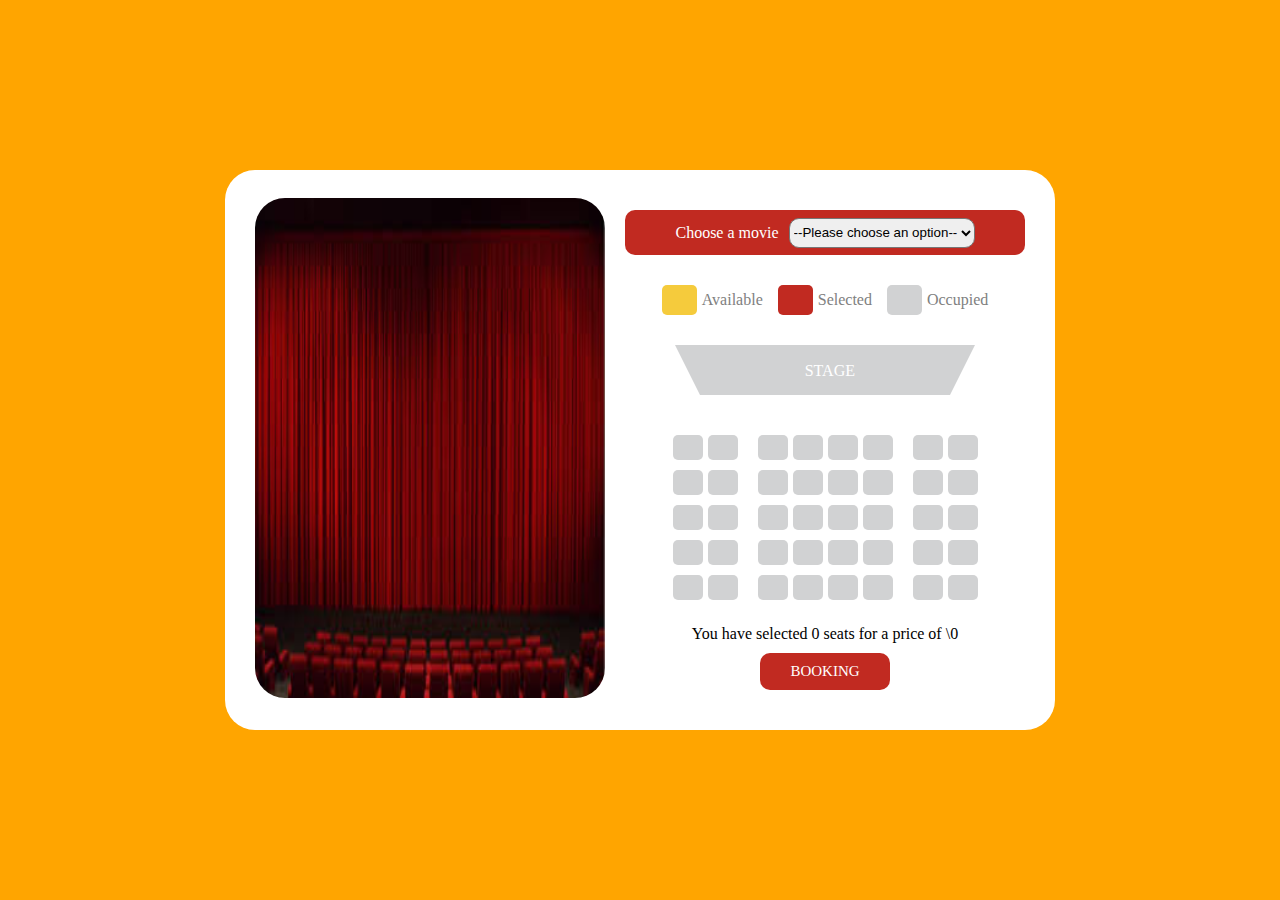
<file: index.html>
<!DOCTYPE html>
<html lang="en">
  <head>
    <meta charset="UTF-8" />
    <meta http-equiv="X-UA-Compatible" content="IE=edge" />
    <meta name="viewport" content="width=device-width, initial-scale=1.0" />
    <title>Document</title>
    <link rel="stylesheet" href="index.css" />
  </head>
  <body>
    <div class="container">
      <div class="movie__column">
        <img class="movie-poster" src="img/theater.jpg" alt="" />
      </div>

      <div class="movie__column">
        <div class="selections">
          <label for="movie-select">Choose a movie</label>
          <select name="movies" id="movie-select">
            <option value="theater">--Please choose an option--</option>
            <option value="Aladdin">Aladdin</option>
            <option value="Frozen">Frozen</option>
            <option value="Coco">Coco</option>
            <option value="Toy Story">Toy Story</option>
          </select>
        </div>

        <div class="seat-states">
          <div class="seat-states__column">
            <div class="available-seat"></div>
            <span>Available</span>
          </div>
          <div class="seat-states__column">
            <div class="selecting-seat"></div>
            <span>Selected</span>
          </div>
          <div class="seat-states__column">
            <div class="selected-seat"></div>
            <span>Occupied</span>
          </div>
        </div>

        <div class="theater">
          <div class="theater__stage">
            <span>STAGE</span>
          </div>
          <div class="theater__seats">
            <div class="seats-row">
              <div id="a1" class="click-impossible seat remained-seat"></div>
              <div id="a2" class="click-impossible seat remained-seat"></div>
              <div id="a3" class="click-impossible seat remained-seat"></div>
              <div id="a4" class="click-impossible seat remained-seat"></div>
              <div id="a5" class="click-impossible seat remained-seat"></div>
              <div id="a6" class="click-impossible seat remained-seat"></div>
              <div id="a7" class="click-impossible seat remained-seat"></div>
              <div id="a8" class="click-impossible seat remained-seat"></div>
            </div>
            <div class="seats-row">
              <div id="b1" class="click-impossible seat remained-seat"></div>
              <div id="b2" class="click-impossible seat remained-seat"></div>
              <div id="b3" class="click-impossible seat remained-seat"></div>
              <div id="b4" class="click-impossible seat remained-seat"></div>
              <div id="b5" class="click-impossible seat remained-seat"></div>
              <div id="b6" class="click-impossible seat remained-seat"></div>
              <div id="b7" class="click-impossible seat remained-seat"></div>
              <div id="b8" class="click-impossible seat remained-seat"></div>
            </div>
            <div class="seats-row">
              <div id="c1" class="click-impossible seat remained-seat"></div>
              <div id="c2" class="click-impossible seat remained-seat"></div>
              <div id="c3" class="click-impossible seat remained-seat"></div>
              <div id="c4" class="click-impossible seat remained-seat"></div>
              <div id="c5" class="click-impossible seat remained-seat"></div>
              <div id="c6" class="click-impossible seat remained-seat"></div>
              <div id="c7" class="click-impossible seat remained-seat"></div>
              <div id="c8" class="click-impossible seat remained-seat"></div>
            </div>
            <div class="seats-row">
              <div id="d1" class="click-impossible seat remained-seat"></div>
              <div id="d2" class="click-impossible seat remained-seat"></div>
              <div id="d3" class="click-impossible seat remained-seat"></div>
              <div id="d4" class="click-impossible seat remained-seat"></div>
              <div id="d5" class="click-impossible seat remained-seat"></div>
              <div id="d6" class="click-impossible seat remained-seat"></div>
              <div id="d7" class="click-impossible seat remained-seat"></div>
              <div id="d8" class="click-impossible seat remained-seat"></div>
            </div>
            <div class="seats-row">
              <div id="e1" class="click-impossible seat remained-seat"></div>
              <div id="e2" class="click-impossible seat remained-seat"></div>
              <div id="e3" class="click-impossible seat remained-seat"></div>
              <div id="e4" class="click-impossible seat remained-seat"></div>
              <div id="e5" class="click-impossible seat remained-seat"></div>
              <div id="e6" class="click-impossible seat remained-seat"></div>
              <div id="e7" class="click-impossible seat remained-seat"></div>
              <div id="e8" class="click-impossible seat remained-seat"></div>
            </div>
          </div>
        </div>

        <span class="price-expression"
          >You have selected 0 seats for a price of \0</span
        >
        <div class="booking-btn">BOOKING</div>
      </div>
    </div>

    <script src="index.js"></script>
  </body>
</html>
</file>
<file: index.css>
body {
  margin: 0;
  height: 100vh;
  display: flex;
  justify-content: center;
  align-items: center;
  background-color: orange;
}
.container {
  height: 500px;
  background-color: white;
  display: flex;
  justify-content: center;
  align-items: center;
  padding: 30px;
  border-radius: 30px;
}

.movie__column:first-child {
  margin-right: 20px;
}
.movie-poster {
  width: 350px;
  height: 500px;
  border-radius: 30px;
}

.movie__column:last-child {
  display: flex;
  flex-direction: column;
  align-items: center;
  justify-content: center;
}
.selections {
  display: flex;
  justify-content: center;
  align-items: center;
  background-color: #c12a21;
  color: white;
  width: 400px;
  height: 45px;
  border-radius: 10px;
  margin-bottom: 30px;
}

label {
  margin-right: 10px;
}

select {
  height: 30px;
  border-radius: 10px;
}

.seat-states {
  display: flex;
  justify-content: center;
  width: 100%;
  margin-bottom: 30px;
  color: grey;
}

.seat-states__column {
  display: flex;
  align-items: center;
  margin-right: 15px;
}
.seat-states__column:last-child {
  margin-right: 0px;
}

.seat-states__column div {
  width: 35px;
  height: 30px;
  border-radius: 5px;
  background-color: black;
  margin-right: 5px;
}

.seat-states__column .available-seat {
  background-color: #f5cb3c;
}
.seat-states__column .selecting-seat {
  background-color: #c12a21;
}
.seat-states__column .selected-seat {
  background-color: #d1d2d3;
}

.theater {
  display: flex;
  flex-direction: column;
  align-items: center;
}

.theater__stage {
  border-bottom: 50px solid #d1d2d3;
  border-left: 25px solid transparent;
  border-right: 25px solid transparent;
  height: 0;
  width: 250px;
  transform: rotate(180deg);
  margin-bottom: 40px;
  position: relative;
}

.theater__stage span {
  transform: rotate(180deg);
  font-size: 16px;
  color: white;
  position: absolute;
  top: 15px;
  right: 105px;
}

.seats-row {
  margin-bottom: 10px;
  display: flex;
}

.seat:nth-child(2),
.seat:nth-child(6) {
  margin-right: 20px;
}

.seat {
  width: 30px;
  height: 25px;
  background-color: #f5cb3c;
  margin-right: 5px;
  border-radius: 5px;
  cursor: pointer;
}

.seat:last-child {
  margin-right: 0px;
}

.seat:hover {
  transform: scale(1.1);
}

.selecting {
  background-color: #c12a21;
}

.selected,
.click-impossible {
  cursor: unset;
  background-color: #d1d2d3;
}
.selected:hover,
.click-impossible:hover {
  transform: none;
  cursor: unset;
}

.price-expression {
  display: block;
  margin: 15px 0 10px;
}

.booking-btn {
  background-color: #c12a21;
  color: white;
  border-radius: 10px;
  padding: 10px 30px;
  font-size: 15px;
  cursor: pointer;
}

.booking-btn:active {
  transform: scale(1.1);
}

@media screen and (max-width: 600px) {
  .movie__column:first-child {
    display: none;
  }
}
</file>
